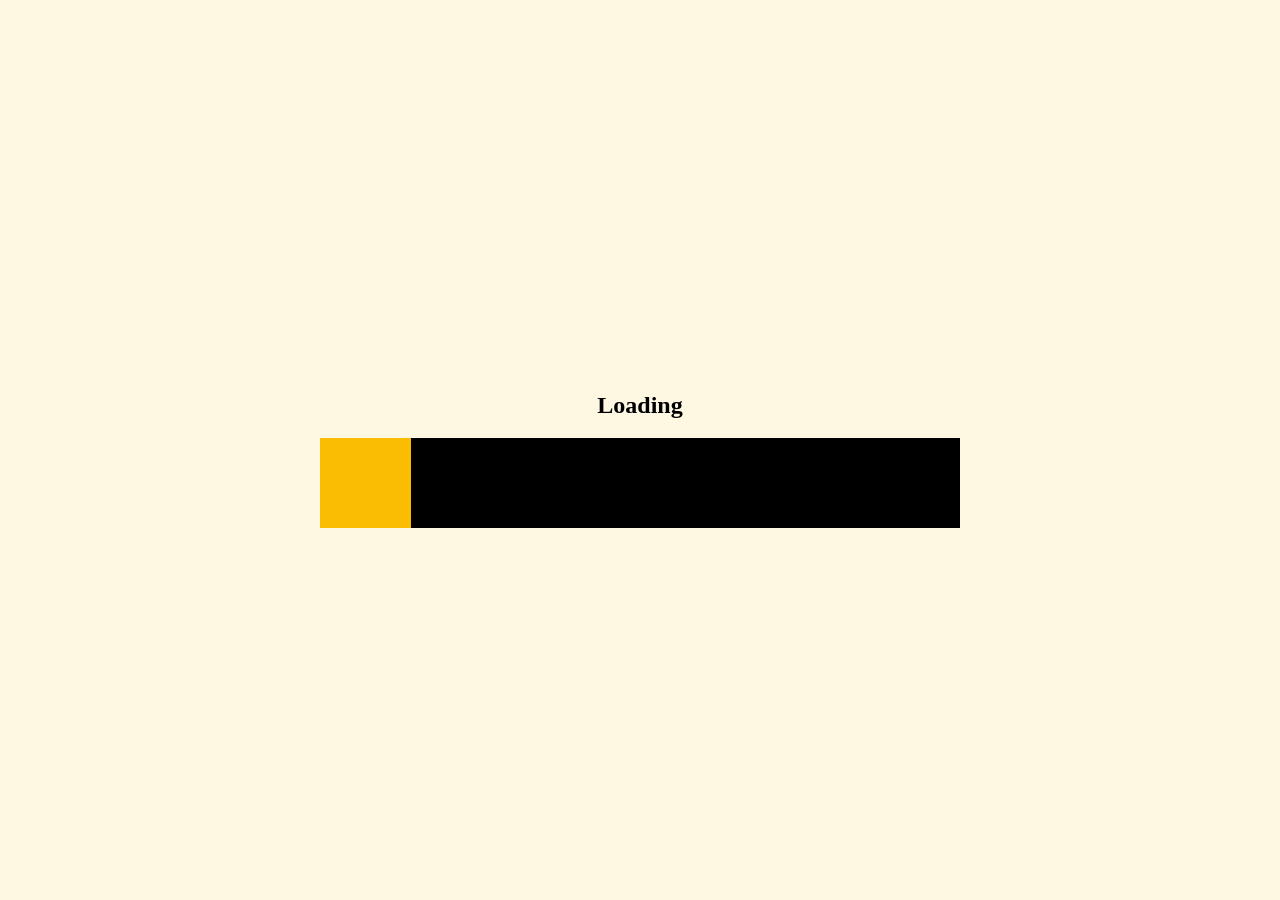
<file: cat-base.html>
<!DOCTYPE html><html><head><link rel="stylesheet" href="./css/common.css"><link rel="stylesheet" href="./css/loading.css"><link rel="stylesheet" href="./css/cat-base.css"><script src="./js/cat-base.js" type="module"></script></head><body><div id="loading-content" class="v-align hidden"><h3 id="ur-display">User Rank: <span id="user-rank"></span></h3><div id="base-section-nav" class="h-align"><button type="button" id="treasure-tab">Treasures</button> <button type="button" id="cannon-tab">Ototo Development</button> <button type="button" id="upgrades-tab">Base Upgrades</button> <button type="button" id="other-tab">Other</button></div><div id="quick-complete" class="h-align"><button type="button" title="Clear all set values in this tab." id="reset-tab">Reset Everything</button> <button type="button" title="Max all set values in this tab." id="max-tab">Max Everything</button></div><div id="tab-list"><div id="treasure-selector" class="v-align"></div><div id="cat-base-selector" class="h-align"></div><div id="upgrade-selector" class="h-align"></div><div id="other-selector" class="v-align"><h3>Aku Seal</h3><div class="h-align"><img id="seal-altar" src="./assets/img/active_altar.png" loading="lazy"><div class="v-align"><div class="h-align"><label for="seal-broken">Seal Broken?</label> <input type="checkbox" id="seal-broken" title="Whether the Aku Realms have been cleared, disabling the Aku Altar."></div><div class="h-align"><label for="seal-level">Aku Seal Level</label><div class="v-align"><svg id="seal-up-arrow" class="upgrade-arrow" viewBox="0 0 32 24"><path d="M0 24 L16 8 L32 24"></path></svg> <input type="number" min="0" max="50" step="1" id="seal-level" title="The maximum level of units while the Aku Altar is active."> <svg id="seal-down-arrow" class="upgrade-arrow" viewBox="0 0 32 24"><path d="M0 0 L16 16 L32 0"></path></svg></div></div></div></div></div></div></div></body></html>
</file>
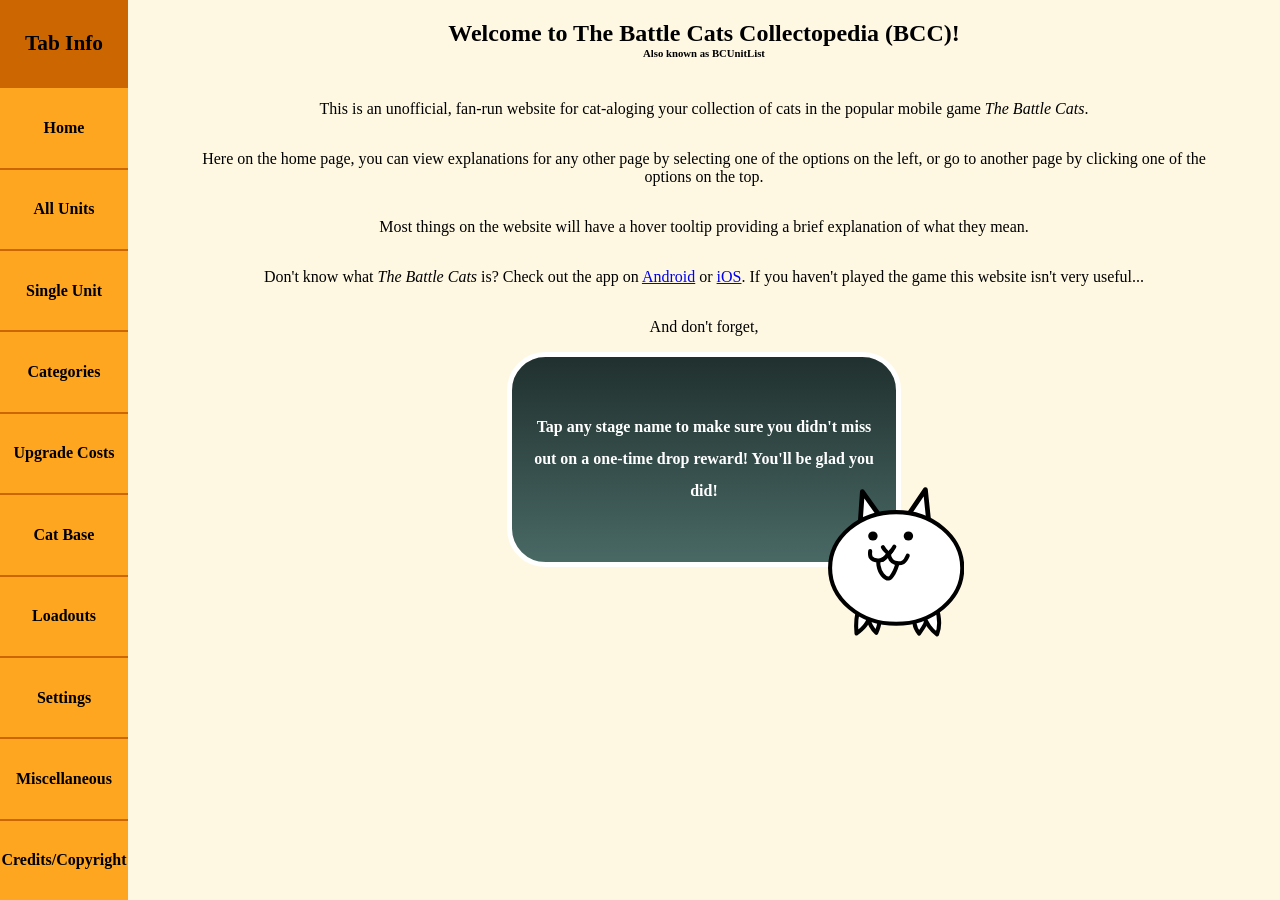
<file: home.html>
<!DOCTYPE html><html><head><link rel="stylesheet" href="./css/common.css"><link rel="stylesheet" href="./css/home.css"><script src="./js/home.js" type="module"></script></head><body><div id="loading-content"><nav id="home-sidebar"><div class="sidebar-section sidebar-title">Tab Info</div><div class="sidebar-section clickable">Home</div><div class="sidebar-section clickable">All Units</div><div class="sidebar-section clickable">Single Unit</div><div class="sidebar-section clickable">Categories</div><div class="sidebar-section clickable">Upgrade Costs</div><div class="sidebar-section clickable">Cat Base</div><div class="sidebar-section clickable">Loadouts</div><div class="sidebar-section clickable">Settings</div><div class="sidebar-section clickable">Miscellaneous</div><div class="sidebar-section clickable">Credits/Copyright</div></nav><span></span><div id="home-content-wrapper"><section class="content-section" id="home-content-section"><h2>Welcome to The Battle Cats Collectopedia (BCC)!</h2><h6>Also known as BCUnitList</h6><p>This is an unofficial, fan-run website for cat-aloging your collection of cats in the popular mobile game <i>The Battle Cats</i>.</p><p>Here on the home page, you can view explanations for any other page by selecting one of the options on the left, or go to another page by clicking one of the options on the top.</p><p>Most things on the website will have a hover tooltip providing a brief explanation of what they mean.</p><p>Don't know what <i>The Battle Cats</i> is? Check out the app on <a href="https://play.google.com/store/apps/details?id=jp.co.ponos.battlecatsen&hl=en_US">Android</a> or <a href="https://apps.apple.com/us/app/the-battle-cats/id850057092">iOS</a>. If you haven't played the game this website isn't very useful...</p><p>And don't forget,</p><div id="home-cat-quote" class="h-align"><span id="home-splash"></span> <span id="home-cat"></span></div></section><section class="content-section hidden"><h2>All Units</h2><p>This tab displays a list of every unit in the game, sorted by rarity.</p><img src="./assets/img/home-tutorial/unit-row-example-1.png" loading="lazy"><p>By clicking or scrolling, you can change every aspect of a unit to match how you've upgraded them:</p><img src="./assets/img/home-tutorial/unit-row-example-2.png" loading="lazy"><hr><p>With so many units, it can be hard to find a specific one. Use the quick nav at the bottom left to jump to a unit or rarity.</p><img src="./assets/img/home-tutorial/unit-quick-nav-example.png" loading="lazy"><p>For more information on unit tables, check the unit tables section in the Miscellaneous section.</p></section><section class="content-section hidden"><h2>Single Unit</h2><p>If you just want to update a single unit, there's no reason to wait for all of the units' data to load.</p><p>This page displays all of a single unit's information on one page.</p><img src="./assets/img/home-tutorial/single-unit-example.png" loading="lazy"></section><section class="content-section hidden"><h2>Categories</h2><p>Categories are a way of organizing cats into groups of related units, such as all units from the same gacha banner, or all Li'l cats.</p><p>This tab acts the same as the All Units tab, but instead of tables for each rarity, there are tables for each category.</p><img src="./assets/img/home-tutorial/category-example.png" loading="lazy"><p>There are a bunch of predefined categories; you can customize which categories are shown, or create your own, in the Settings tab.</p></section><section class="content-section hidden"><h2>Upgrade Costs</h2><p>Ever wonder how much EXP you need to level up every unit to level 30. How about how much catfruit you need to farm?</p><p>In the Upgrade Costs tab, you can view the total amount of every resource in the game needed to fully upgrade every cat of a certain rarity or category.</p><img src="./assets/img/home-tutorial/cost-example.png" loading="lazy"><p>Total upgrade costs are shown for every unit rarity, and for every category of units (see Categories and Settings sections).</p><p>There are two special categories, "All Units", which is self-explanatory, and "Abilities", which are the non-cat upgrades shown in the in-game upgrade menu after the normal cats.</p><p>Finally, for any category with an Uber Super Rare, there is an option to include resources needed for Ultra Form and Ultra Talent related upgrades. When this is turned off, any upgrade that relies on spending Dark Catseyes is not counted in the upgrade costs.</p></section><section class="content-section hidden"><h2>Cat Base</h2><p>This page contains all of the upgrades that effect gameplay but aren't related to units.</p><p>At the top of the page is your total user rank, useful for seeing if you missed a unit when entering values. There are also several subtabs.</p><img src="./assets/img/home-tutorial/ur-example.png" loading="lazy"><p>The first subtab is for treasures. There is a slider for each treasure in each chapter, as well as buttons to quickly max treasures, since you have them all maxed, right?</p><img src="./assets/img/home-tutorial/treasure-example.png" loading="lazy"><p>The second subtab is for the Cat Cannon & variants. You can level up each part of the different designs.</p><img src="./assets/img/home-tutorial/cannon-example.png" loading="lazy"><p>The third subtab is for having purchased The Cat God (completely different from the popular unit Cat God), and for your levels in each Ability. Abilities are the blue orbs in the normal cat upgrade menu that aren't actually cats, e.g. the Study ability that increases EXP earned.</p><img src="./assets/img/home-tutorial/ability-example.png" loading="lazy"><p>The final subtab is for the random other upgrades that don't fit cleanly into a specific subtab. Right now, the only upgrades in here are the Aku Altar level cap, and a toggle for if the Aku Altar has been fully disabled.</p></section><section class="content-section hidden"><h2>Loadouts</h2><p>With the limited number of in-game loadouts, it can be difficult to save loadouts for specific stages.</p><p>In the Loadouts tab, you can create loadouts like in game, equipping cannon parts and any unit you own in the website. Ownership is defined as the unit being at least level 1.</p><img src="./assets/img/home-tutorial/loadout-example.png" loading="lazy"><p>You can also generate a share code. This code can be entered into the "Freeform Loadouts" view, which lets you create loadouts with any unit in the game, even if you haven't marked them as owned on the website.</p><p>These share codes are a great way to ask for advice on a loadout or to give someone a loadout to help them with a stage they're struggling on.</p><div class="v-align" id="home-break-overflow"><p>The loadout in the previous image, for example, can be loaded using the following code!</p><h6>[base64]</h6></div><p>In the "Freeform Loadouts" view, you can also modify the unit's upgrades, and your cannon levels, without modifying your units elsewhere on the site.</p><img src="./assets/img/home-tutorial/freeform-loadout-modify-example.png" loading="lazy"></section><section class="content-section hidden"><h2>Settings</h2><p>There are several types of settings, starting with global unit filters. These are especially useful filters that apply to the entire website. This website contains every unit in every version of the game, but since it's primarilly English focused, units exclusive to non-English versions of the game are hidden by default using one of these global filters.</p><img src="./assets/img/home-tutorial/not-in-en-example.png" loading="lazy"><p>Next is the global category selection. This is like the global unit filters, but for entire unit categories. This does not effect the individual unit views, only categories as in the Categories and Upgrade Costs tabs.</p><img src="./assets/img/home-tutorial/category-selector-example.png" loading="lazy"><p>After that is the custom unit categories section. This allows you to create categories with any grouping of units you want.</p><img src="./assets/img/home-tutorial/custom-category-example.png" loading="lazy"><p>These custom categories work like any other category. You can even hide them in the global category selection if you want!</p><img src="./assets/img/home-tutorial/custom-category-result-example.png" loading="lazy"><p>Then, there are the settings that modify how you view the website. They are divided into three parts:</p><ul><li>Organization settings are settings that effect how some things get displayed, making it easier to focus on what you care about the most.<ul><li><p><b>Auto-Collapse Tables</b>: You can click on the title of any table that displays units to hide the units. This option has those tables start collapsed.</p></li><li><p><b>Auto-Collapse Category Sections</b>: Categories are divided into sections (e.g. "Collabs" or "Seasonal Events"). Like with tables, you can click on these section titles to collapse them, hiding all of the categories inside. This option has those sections start collapsed.</p></li><li><p><b>Single Category Display</b>: This option has the Categories and Upgrade Costs pages only show one category at a time, using the "Select Categories" panel at the bottom of the page to switch between categories.</p></li></ul></li><li>Default Sort settings is a single setting that controls exactly what the name suggests. Any table with units in it will be initially sorted using the sort specified here.<ul><li><b>In-Game Order</b> sorts units based on their order in the actual game, which is a weird mix of the unit's category, ID, and date added to the game.</li><li><b>ID</b> sorts units by the numerical order of their IDs.</li><li><b>Names</b> sorts units by the alphabetical order of their current form's name.</li><li><b>Forms</b> sorts units by their current form, Normal → Evolved → True → Ultra</li><li><b>Levels</b> sorts units numerically, first by total regular level, then by total plus level.</li><li><b>Talents</b> sorts units by their number of maxed talents, then by their number of upgraded talents.</li><li><b>Talent Orbs</b> sorts units by the rank(s) of their highest ranked orb(s), so 1 S rank orb beats 2 A rank orbs.</li><li><b>Favorited</b> puts favorited units before nonfavorited units.</li></ul>All of these sort options can be ascending or descending. If there is ever a tie, the tie is resolved by using the two unit's IDs in numerical order.</li><li>Other settings are miscellaneous settings that do something unique.<ul><li><p><b>Arrow Upgrade Controls</b>: Adds increment and decrement arrows for anything on the website that you modify by scrolling the mouse wheel. Good for people without a scroll wheel!</p></li></ul><img src="./assets/img/home-tutorial/arrow-control-example.png" loading="lazy"><ul><li><p><b>Show Empty Categories</b>: By default, any category containing only units that are filtered out by global filters is removed. This setting stops that, so every category always exists.</p></li><li><p><b>Short Browsing History</b>: By default, this website creates a new entry in your browsing history every time you switch tabs. This can quickly fill up your browsing history. This setting makes it so changing tabs does not effect the page history.</p></li></ul></li></ul><p>Lastly, there are the save management settings. These are powerful settings, so be careful when using one.</p><p>Import Save allows you to load a save from a file or from the clipboard. You can create a save in the clipboard or in a file using the options from Export Save.</p><p>Lastly, there is an option to delete your save data. This deletes everything, including settings, and cannot be undone except by loading a previous save (Assuming you created one).</p><p>After importing or deleting a save, it is recommended that you refresh the page, or at least change tabs, before attempting to make any changes.</p><p>There is a small message at the bottom of the page when using any of the save management settings. If that box is red, it means the action you tried to do failed, so read it carefully!</p></section><section class="content-section hidden"><h2>Miscellaneous</h2><p>This section covers features and information about the website not specific to a single tab.</p><p>In the top right, you'll see Update <span id="home-update-ver"></span>. This site is updated manually, so that number lets you know what version of the app the site is updated to. Any new units, upgrades/forms, or mechanics that are added in an update after the one displayed have not been added yet, so please be patient :)</p><p>Throughout the site, there are several tables containing multiple units. These tables have a settings button in the top right, where you can filter the units shown in the table, or quickly modify all of the units.</p><p>By activating Quick-Edit Mode, all selected options to the left will be applied when clicking the + button that normally opens the unit's stats. Disable Quick-Edit Mode to be able to access stats again.</p><img src="./assets/img/home-tutorial/pre-quick-change.png" loading="lazy"><p>↓</p><img src="./assets/img/home-tutorial/quick-change.png" loading="lazy"><p>↓</p><img src="./assets/img/home-tutorial/post-quick-change.png" loading="lazy"><p>Many of these tables will also have units with orb slots. By clicking a slot, you can create or modify an orb to give to that unit.</p><img src="./assets/img/home-tutorial/orb-modal-example.png" loading="lazy"><p>Orbs are divided into two types: Ability orbs and Effect orbs. Effect orbs increase a unit's effectiveness against a specific trait, while Ability orbs give the unit a new unique ability. The above image shows an effect orb being created.</p><p>Thoughout the site there are also several places where you can search for units. These places all also have a + button that opens up an advanced search.</p><p>The advanced search lets you filter search results by properties of a unit, like their rarity or abilities.</p><img src="./assets/img/home-tutorial/advanced-search.png" loading="lazy"><p>In the above image, the search required the unit to be an Uber Super Rare that can target Angel, Alien, and Aku, and that has the Conjure ability. As of 14.5, the only unit that meets these criteria is Mamolan Pasalan.</p><p>Lastly, if you encounter any errors with the site, unit values that are incorrect, or just have something that you think it's really important gets added, please let me know! On the GitHub, there is a few issue templates for different possible issues. Please use one of those, but before you do, double check that there isn't actually a mistake on the Wiki or from your end.</p></section><section class="content-section hidden"><h2>Credits/Copyright</h2><div class="home-citation"><a href="https://battlecats.miraheze.org/wiki/Battle_Cats_Wiki">https://battlecats.miraheze.org/wiki/Battle_Cats_Wiki</a><p>For unit data, images, and data validation.</p></div><div class="home-citation"><a href="https://thanksfeanor.pythonanywhere.com/xpcurves">https://thanksfeanor.pythonanywhere.com/xpcurves</a><p>For providing more accurate XP level curves for old/weird collab units.</p></div><div class="home-citation"><a href="https://mygamatoto.com">https://mygamatoto.com</a><p>For unit data and generally being a helpful source of information.</p></div><div class="home-citation"><a href="https://github.com/battlecatsinfo/battlecatsinfo.github.io">https://github.com/battlecatsinfo/battlecatsinfo.github.io</a><p>For having a lot of information about the Japanese version of the game.</p></div><div class="home-citation"><a href="https://github.com/battlecatsultimate/BCU-java-PC">https://github.com/battlecatsultimate/BCU-java-PC</a><p>For several images that are a pain to find otherwise.</p></div><p>And of course PONOS Corporation for making the game!</p><h4>Copyright Notice</h4><p>All data and images from The Battle Cats, as well as the name, brand, and any other related content, belong to PONOS Corporation. I do not make any claim of ownership for anything originally produced by PONOS.</p><p>This site is non-profit, and exists under fair use as an educational/informational tool.</p></section></div></div></body></html>
</file>
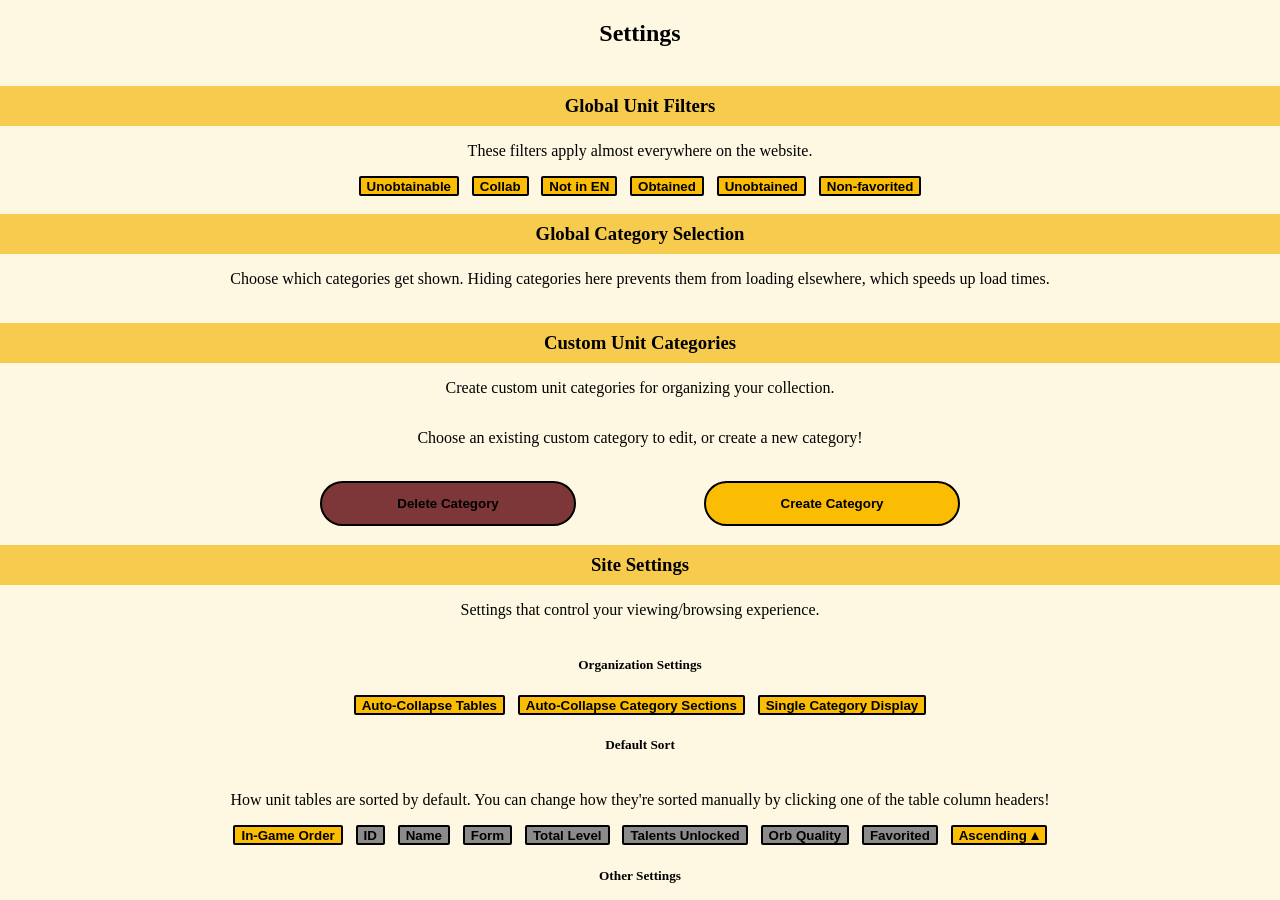
<file: settings.html>
<!DOCTYPE html><html><head><link rel="stylesheet" href="./css/common.css"><link rel="stylesheet" href="./css/settings.css"><link rel="stylesheet" href="./css/custom-category.css"><link rel="stylesheet" href="./css/suggestion-dropdown.css"><link rel="stylesheet" href="./css/search-modal.css"><script src="./js/settings.js" type="module"></script></head><body><div id="loading-content"><h2>Settings</h2><section><h3>Global Unit Filters</h3><p>These filters apply almost everywhere on the website.</p><div class="h-align h-spacer"><button type="button" class="filter-button" title="Units that cannot be added to a loadout without cheating (e.g. Summons)" id="fake-filter">Unobtainable</button> <button type="button" class="filter-button" title="Collab Exclusive Units" id="collab-filter">Collab</button> <button type="button" class="filter-button" title="JP/KR/TW Exclusive Units" id="version-filter">Not in EN</button> <button type="button" class="filter-button" title="Obtained Units" id="obtained-filter">Obtained</button> <button type="button" class="filter-button" title="Unobtained Units" id="unobtained-filter">Unobtained</button> <button type="button" class="filter-button" title="Favorited Units" id="favorite-filter">Non-favorited</button></div></section><section><h3>Global Category Selection</h3><p>Choose which categories get shown. Hiding categories here prevents them from loading elsewhere, which speeds up load times.</p><div id="category-selection"></div></section><section><h3>Custom Unit Categories</h3><p>Create custom unit categories for organizing your collection.</p><div id="category-creator" class="v-align hidden"><div class="h-align h-spacer"><label for="category-name">Enter custom category name:</label> <input type="text" id="category-name" placeholder="Enter name here..." maxlength="64"></div><div class="h-align"><input type="text" id="add-unit" placeholder="Search for ID/Name..."> <button type="button" id="add-unit-advanced"><svg viewBox="0 0 9.72 9.72" xmlns="http://www.w3.org/2000/svg"><path d="M3.7 4.59c.1.11.16.26.16.41v4.42c0 .27.32.4.51.21L5.6 8.22c.17-.2.26-.3.26-.49V5c0-.15.06-.3.16-.41L9.56.76C9.83.47 9.62 0 9.23 0H.5C.11 0-.1.47.17.76L3.7 4.59z"/></svg></button></div><div id="category-units" class="h-align h-spacer"></div><div class="h-align h-spacer"><button type="button" id="cancel-category-creation" class="filter-button inactive">Cancel</button> <button type="button" id="create-category-creation" class="filter-button"></button></div></div><div id="category-creator-menu" class="v-align"><p>Choose an existing custom category to edit, or create a new category!</p><div id="created-category-list" class="h-align h-spacer"></div><div class="h-align"><button type="button" title="Delete an existing category" class="filter-button inactive" disabled="true" id="delete-category">Delete Category</button> <button type="button" title="Create or modify a category" class="filter-button" id="open-creator">Create Category</button></div></div></section><section><h3>Site Settings</h3><p>Settings that control your viewing/browsing experience.</p><div class="v-align"><h5>Organization Settings</h5><div class="h-align h-spacer"><button type="button" class="filter-button" title="Whether tables are collapsed by default" id="auto-collapse-filter">Auto-Collapse Tables</button> <button type="button" class="filter-button" title="Whether category sections are collapsed by default" id="auto-group-collapse-filter">Auto-Collapse Category Sections</button> <button type="button" class="filter-button" title="Show only one category at a time, loading and de-loading categories instead of just hiding them" id="single-category-filter">Single Category Display</button></div></div><div class="v-align"><h5>Default Sort</h5><p>How unit tables are sorted by default. You can change how they're sorted manually by clicking one of the table column headers!</p><div class="h-align h-spacer"><button type="button" class="filter-button" id="ingame-sort-option">In-Game Order</button> <button type="button" class="filter-button" id="id-sort-option">ID</button> <button type="button" class="filter-button" id="name-sort-option">Name</button> <button type="button" class="filter-button" id="form-sort-option">Form</button> <button type="button" class="filter-button" id="level-sort-option">Total Level</button> <button type="button" class="filter-button" id="talent-sort-option">Talents Unlocked</button> <button type="button" class="filter-button" id="orb-sort-option">Orb Quality</button> <button type="button" class="filter-button" id="favorite-sort-option">Favorited</button> <button type="button" class="filter-button" id="toggle-ascending"><span>Ascending</span> <svg class="sort-direction" viewBox="0 0 32 32"><path d="M0 32 L16 0 L32 32"></path></svg></button></div></div><div class="v-align"><h5>Other Settings</h5><div class="h-align h-spacer"><button type="button" class="filter-button" title="Enables/Disables arrows for changing unit XP level and talent level" id="arrow-upgrade-filter">Arrow Upgrade Controls</button> <button type="button" class="filter-button" title="Whether categories where all units are filtered out are still shown" id="show-empty-filter">Show Empty Categories</button> <button type="button" class="filter-button" title="Browsing history only gets updated once per site visit, instead of upon changing tabs" id="history-filter">Short Browsing History</button></div></div></section><section><h3>Save Management</h3><p>Manage your saved information. All information is saved locally on your computer.</p><div class="v-align"><h4>Import Save</h4><div class="h-align h-spacer"><button type="button" class="filter-button super-category-button" title="Import Save from File" id="load-file-save">Import from File</button> <button type="button" class="filter-button super-category-button" title="Paste Save from Clipboard" id="load-clipboard-save">Paste from Clipboard</button></div></div><div class="v-align"><h4>Export Save</h4><div class="h-align h-spacer"><button type="button" class="filter-button super-category-button" title="Export Save to File" id="write-file-save">Export to File</button> <button type="button" class="filter-button super-category-button" title="Copy Save to Clipboard" id="write-clipboard-save">Copy to Clipboard</button></div></div><div class="v-align"><h4>Delete Save</h4><button type="button" class="filter-button super-category-button inactive" title="Export Save to File" id="delete-save">Delete Save Data</button></div></section><div id="warning-modal" class="modal-bg hidden"><div id="warning-modal-border" class="modal-fill"><h2>Warning</h2><p><span id="warning-action-text"></span> will <span id="warning-action-action"></span> all current unit data and settings. Are you sure you want to continue?</p><div id="file-selector" class="hidden v-align"><label for="file-selected" class="filter-button" id="file-selector-button">Choose File</label> <input type="file" id="file-selected" title="Choose a file"><div id="file-name">No file selected</div></div><div id="option-box"><button type="button" class="filter-button" title="Cancel actions, don't change anything" id="cancel-overwrite">Cancel</button> <button type="button" class="filter-button" title="Continue, overwrite current data" id="confirm-overwrite">Confirm</button></div></div></div></div></body></html>
</file>
<file: css/common.css>
@keyframes rainbow{0%,to{background-color:var(--rainbow-bg1)}12.5%{background-color:var(--rainbow-bg2)}25%{background-color:var(--rainbow-bg3)}37.5%{background-color:var(--rainbow-bg4)}50%{background-color:var(--rainbow-bg5)}62.5%{background-color:var(--rainbow-bg6)}75%{background-color:var(--rainbow-bg7)}87.5%{background-color:var(--rainbow-bg8)}}:root{--text:#000000;--base-bg:#ffffff;--highlight-bg:#fef8e3;--highlight-bg2:#ffe3ac;--saving-bg:#4e3c0477;--content:#fbbc04;--highlight-content:#f7cb4d;--content-border:#d8a406;--modal-fade:#000000CC;--warning:#e62427;--highlight-warning:#ff5255;--warning-border:#c01d20;--fadeout-timer:4s;--normal-content:#c8c8c8;--normal-bg:#ffffff;--normal-bg2:#efefef;--normal-border:#999999;--special-content:#cd67bb;--special-bg:#f8a8f1;--special-bg2:#eb90e3;--special-border:#a84d98;--rare-content:#db8a47;--rare-bg:#f5ac74;--rare-bg2:#ef9a5b;--rare-border:#a86229;--super-rare-content:#89b1bc;--super-rare-bg:#c5f2f7;--super-rare-bg2:#c0e3e7;--super-rare-border:#578491;--uber-rare-content:#ead635;--uber-rare-bg:#fcf683;--uber-rare-bg2:#f7ee57;--uber-rare-border:#c2af1f;--legend-rare-content:#ffffff;--legend-rare-hover:#d3d3d3;--legend-rare-border:#141414;--rainbow-bg1:#ff9999;--rainbow-bg2:#ffe699;--rainbow-bg3:#ccff99;--rainbow-bg4:#99ffb3;--rainbow-bg5:#99ffff;--rainbow-bg6:#99b3ff;--rainbow-bg7:#cc99ff;--rainbow-bg8:#ff99e6;--ability-upgade-content:#2ce5e6;--ability-upgade-bg:#baf2f4;--ability-upgade-bg2:#a0e6e9;--ability-upgade-border:#09b0ad;--inactive-content:#8b8b8b;--inactive-bg:#bebebe;--inactive-bg2:#8d8d8d;--inactive-border:#2c2c2c;--generic-content:#ffa620;--generic-bg:#fff0d2;--generic-bg2:#ffeac0;--generic-border:#cc6600;--rarity-content:var(--content);--rarity-bg:var(--highlight-bg);--rarity-bg2:var(--highlight-bg2);--rarity-border:var(--content-border)}.ability-upgrade-color{--rarity-content:var(--ability-upgade-content);--rarity-bg:var(--ability-upgade-bg);--rarity-bg2:var(--ability-upgade-bg2);--rarity-border:var(--ability-upgade-border)}.normal-color{--rarity-content:var(--normal-content);--rarity-bg:var(--normal-bg);--rarity-bg2:var(--normal-bg2);--rarity-border:var(--normal-border)}.special-color{--rarity-content:var(--special-content);--rarity-bg:var(--special-bg);--rarity-bg2:var(--special-bg2);--rarity-border:var(--special-border)}.rare-color{--rarity-content:var(--rare-content);--rarity-bg:var(--rare-bg);--rarity-bg2:var(--rare-bg2);--rarity-border:var(--rare-border)}.super-rare-color{--rarity-content:var(--super-rare-content);--rarity-bg:var(--super-rare-bg);--rarity-bg2:var(--super-rare-bg2);--rarity-border:var(--super-rare-border)}.uber-rare-color{--rarity-content:var(--uber-rare-content);--rarity-bg:var(--uber-rare-bg);--rarity-bg2:var(--uber-rare-bg2);--rarity-border:var(--uber-rare-border)}.legend-rare-color{--rarity-content:var(--legend-rare-content);--rarity-border:var(--legend-rare-border)}.legend-row-1{--rarity-bg:var(--rainbow-bg1);--rarity-bg2:var(--rainbow-bg1)}.legend-row-2{--rarity-bg:var(--rainbow-bg2);--rarity-bg2:var(--rainbow-bg2)}.legend-row-3{--rarity-bg:var(--rainbow-bg3);--rarity-bg2:var(--rainbow-bg3)}.legend-row-4{--rarity-bg:var(--rainbow-bg4);--rarity-bg2:var(--rainbow-bg4)}.legend-row-5{--rarity-bg:var(--rainbow-bg5);--rarity-bg2:var(--rainbow-bg5)}.legend-row-6{--rarity-bg:var(--rainbow-bg6);--rarity-bg2:var(--rainbow-bg6)}.legend-row-7{--rarity-bg:var(--rainbow-bg7);--rarity-bg2:var(--rainbow-bg7)}.legend-row-8{--rarity-bg:var(--rainbow-bg8);--rarity-bg2:var(--rainbow-bg8)}.legend-rare-animation{animation:rainbow 8s linear 0s infinite forwards}html{overflow-x:hidden;scrollbar-color:var(--content-border) var(--highlight-content);height:100%;max-height:100%}body,iframe{width:100%;height:100%}*,body{scrollbar-width:thin}body{display:grid;background-color:var(--highlight-bg);padding:0;margin:0;max-height:100%;position:relative;box-sizing:border-box}#loading-content{height:100%;overflow-y:auto;box-sizing:border-box;padding-bottom:5vh}*{scrollbar-color:var(--rarity-border) var(--rarity-content)}iframe{border:0}button{border:2px solid var(--text)}.clickable,button{background-color:var(--rarity-content);cursor:pointer;transition:background-color .1s ease,filter .1s ease;font-weight:bolder;user-select:none}.clickable:disabled,button:disabled{filter:brightness(.9) grayscale(.6);cursor:not-allowed}.clickable:not(:disabled):hover,button:not(:disabled):hover{filter:invert(.1) brightness(.9)}img{-webkit-user-drag:none;user-select:none}td{padding:0}input{accent-color:var(--rarity-content)}.h-align,.v-align{display:flex;align-items:center;justify-content:center}.v-align{flex-direction:column}.global-hidden,.hidden{display:none!important}.invisible{visibility:hidden}.two-pane{display:grid;grid-template-columns:50% 50%;grid-template-rows:100%}.transitionless{transition:none!important}.inactive{--rarity-content:var(--inactive-content)!important;--rarity-bg:var(--inactive-bg)!important;--rarity-bg2:var(--inactive-bg2)!important;--rarity-border:var(--inactive-border)!important}
</file>
<file: css/loading.css>
#loading-icon:not(.hidden){position:absolute;width:100vw;height:100vh;top:0;display:flex;flex-direction:column;align-items:center;justify-content:center;z-index:1000000000000000;background-color:var(--highlight-bg)}#loading-container{width:50%;height:10vh;background-color:#000;display:flex;align-items:flex-start}#loading-progress{width:0;height:100%;background-color:var(--content)}
</file>
<file: css/cat-base.css>
#loading-content{min-height:100vh;background-color:var(--highlight-bg2);justify-content:start;overflow-y:scroll}#tab-list{height:1fr;width:100%}#ur-display,.treasure-chapter{background-color:var(--highlight-bg)}#ur-display{width:100%;text-align:center;margin:0;padding:3vh 0}#base-section-nav{background-color:var(--content);width:100%}img{user-select:none}#base-section-nav>button{width:100%;text-wrap:nowrap;padding:2vh 0;height:100%;border:0;font-size:12pt;text-decoration:none;color:var(--text);vertical-align:middle;border-left:1px solid var(--content-border)}.treasure-chapter{width:90vw;margin:3vh auto;padding:1vh 1vw;border-radius:1vw}.treasure-chapter>h4{cursor:pointer;user-select:none}.treasure-wrapper{flex-wrap:wrap}.treasure-selector img{width:15vw}.slider-wrapper{margin:1vh 1vw}.slider-wrapper img{width:40px}.slider-wrapper input{writing-mode:vertical-lr;height:15vh;transform:rotate(180deg)}#other-selector{justify-content:start}#other-selector label{font-weight:bolder;padding-right:1vw}#other-selector .h-align{margin:2vh 0}#cat-base-selector{flex-wrap:wrap;column-gap:2vw;row-gap:2vw;width:80%;padding:3vh 10%}.base-image{position:relative;width:90px;aspect-ratio:1/2}.base-image>img{position:absolute;top:0;left:0}.cannon-info{background-color:var(--highlight-bg);border-radius:2vh;padding:2vh}.base-values p{margin:0;padding:0;padding:0 .5vw;font-weight:700}.base-values label:not(:last-child){margin-bottom:2vh}.base-values label{justify-content:end}input[type=number]{text-align:center;margin:.5vh 0}input[type=number]::-webkit-inner-spin-button,input[type=number]::-webkit-outer-spin-button{-webkit-appearance:none;margin:0}.upgrade-arrow{height:14px;cursor:pointer;user-select:none}#quick-complete{background-color:var(--highlight-bg2);width:100%;column-gap:20vw;padding:2vh 0}#quick-complete button{padding:1vh 1vw;border-radius:10000px}#reset-tab{background-color:var(--warning)}#upgrade-selector{flex-wrap:wrap;column-gap:2vw;row-gap:2vw;width:80%;padding:3vh 10%}#upgrade-selector>div{min-width:15vw;padding:2vh;background-color:var(--highlight-bg);border-radius:2vh}#upgrade-selector>div h4{margin:0}#upgrade-selector>div img{aspect-ratio:1/1;width:131px}.upgrade-box{min-height:180px;height:100%}.upgrade-plus-text{margin:0;padding:0}#seal-altar{max-height:30vh}input[type=range]{accent-color:var(--rarity-content);fill:var(--generic-content)}
</file>
<file: css/home.css>
@keyframes bob{0%,50%,to{transform:translateY(0)}30%{transform:translateY(10px)}}:root{--rarity-content:var(--generic-content);--rarity-bg:var(--generic-bg);--rarity-bg2:var(--generic-bg2);--rarity-border:var(--generic-border)}#loading-content{display:grid;grid-template-columns:10vw 1fr;grid-template-rows:100%}#home-sidebar,.sidebar-section{background-color:var(--generic-content);display:flex;align-items:center}#home-sidebar{width:10vw;flex-direction:column;position:fixed;top:0;left:0;bottom:0}.sidebar-section{font-size:12pt;font-weight:bolder;max-height:10vh;flex-grow:1;justify-content:center;user-select:none;cursor:pointer;width:100%}.sidebar-section:not(:last-of-type){border-bottom:2px solid var(--generic-border)}.sidebar-title{background-color:var(--generic-border);font-size:16pt}.content-section{display:flex;flex-direction:column;align-items:center;padding-bottom:10vh;padding-left:5vw;padding-right:5vw;text-align:center}.content-section img{max-width:100%}#home-cat-quote{position:relative;width:28vw;aspect-ratio:2/1;background-image:linear-gradient(to bottom,#20302e,#496965);color:#fff;font-weight:bolder;font-size:12pt;line-height:2;border-radius:3vw;border:5px solid #fff;text-align:center;padding:1vw;user-select:none;cursor:pointer}#home-content-section h2{margin-bottom:0}#home-content-section h6{margin-top:0}.multi-image-example p{font-size:72pt;margin:2vh}#home-break-overflow{overflow-wrap:anywhere;max-width:50%}ul{text-align:left;font-size:12pt}ul ul{font-size:10pt}.home-citation p{margin-top:.1vh;margin-bottom:3vh}#home-content-section{overflow:clip}#home-cat{--size:150px;position:absolute;display:block;width:var(--size);aspect-ratio:1/1;top:calc(100% - calc(var(--size)/2));left:calc(100% - calc(var(--size)/2));background-image:url(../assets/img/cat.svg);background-size:contain;background-repeat:no-repeat;background-position:center;animation:1s ease bob infinite}
</file>
<file: css/settings.css>
@keyframes jitter{0%,to{transform:translate(var(--jitter),var(--jitter))}25%{transform:translate(calc(-1*var(--jitter)),var(--jitter))}50%{transform:translate(calc(-1*var(--jitter)),calc(-1*var(--jitter)))}75%{transform:translate(var(--jitter),calc(-1*var(--jitter)))}}:root{--jitter:1px}.filter-button{color:var(--text);border:2px solid var(--text);border-radius:2px;height:20px}#loading-content{height:100%;overflow-y:scroll;width:100%}#category-selection,#loading-content,section{display:flex;flex-direction:column;align-items:center}section{width:100%}#loading-content h3{width:100%;text-align:center;background-color:var(--highlight-content);padding:1vh 0;margin-bottom:0;cursor:pointer;user-select:none}.h-spacer{column-gap:1vw;row-gap:1vw;max-width:100%;flex-wrap:wrap}#category-selection{justify-content:center}.super-category-wrapper{max-width:80%;text-align:center}.sub-category-wrapper{flex-wrap:wrap;column-gap:1vw;row-gap:1vh}.super-category-button{margin-bottom:1vh;margin-top:3vh;width:40vw;height:5vh;border-radius:100vw}.super-category-button:not(.inactive){background-color:var(--generic-content)}#loading-content h4{margin:0;padding:0;margin-top:5vh}.modal-bg{position:fixed;top:0;bottom:0;left:0;right:0;z-index:999999999999999999999;background-color:var(--modal-fade);justify-content:center}#option-box,.modal-bg,.modal-fill{display:flex;align-items:center}.modal-fill{width:fit-content;height:fit-content;max-width:90vw;max-height:90vh;background-color:var(--highlight-bg);padding:2vw;border-radius:1vh;position:relative;flex-direction:column;justify-content:center}#option-box{width:100%;justify-content:space-around}#option-box button{width:40%;height:10vh;border-radius:5vh;font-size:20pt}#confirm-overwrite:hover{background-color:var(--warning);animation:jitter .1s linear;animation-iteration-count:infinite}#file-selected{display:none}#file-selector-button{background-color:var(--content);padding:1vh 3vw;border-radius:3vw;text-align:center;cursor:pointer}#file-selector{margin:2vh 0}.section-collapse~*{display:none!important}.sort-direction{height:8px;aspect-ratio:1/1}.descending .sort-direction{transform:rotate(180deg)}#delete-save{background-color:var(--warning)}
</file>
<file: css/custom-category.css>
#category-creator>:not(:last-child){margin-bottom:2vh}.chip{position:relative;overflow:hidden;width:110px;height:85px}.chip .unit-icon{position:absolute;top:-21px;left:-9px}.chip .remove-unit{position:absolute;top:0;right:0;font-weight:bolder;font-size:12pt;padding:0 10%;background-color:var(--highlight-warning);transition:background-color .2s ease;border:5px solid var(--text);border-left:2px solid var(--text);border-bottom:2px solid var(--text);user-select:none;cursor:pointer}.chip .remove-unit:hover{background-color:var(--warning)}#created-category-list{margin-bottom:2vh}#cancel-category-creation,#create-category-creation,#delete-category,#open-creator{margin:0 5vw;width:20vw;height:5vh;border-radius:1000000px}#cancel-category-creation,#delete-category{background-color:var(--warning)}#add-unit{border:1px solid var(--text);border-right:none}#add-unit-advanced{height:100%;aspect-ratio:1/1;padding:2px;border:1px solid var(--text);border-left:0}
</file>
<file: css/suggestion-dropdown.css>
#search-suggestion-dropdown{position:absolute;height:min-content;max-height:240px;width:max-content;max-width:70ch;overflow-y:scroll;-ms-overflow-style:none;scrollbar-width:none;z-index:9999999999999;border-radius:10px;overscroll-behavior:none;--dropdown-bg:#111111EE;--dropdown-hover-bg:#333333EE;--dropdown-text:#FFFFFF}#search-suggestion-dropdown::-webkit-scrollbar{display:none}#search-suggestion-dropdown div{width:100%;background-color:var(--dropdown-bg);color:var(--dropdown-text);height:30px;font-size:12pt;display:flex;align-items:center;font-weight:bolder;padding-left:10px;padding-right:50px;cursor:pointer}#search-suggestion-dropdown div.suggestion-hovered{background-color:var(--dropdown-hover-bg)}
</file>
<file: css/search-modal.css>
#advanced-search-modal-wrapper{position:fixed;inset:0;z-index:999999999999;background-color:var(--modal-fade);display:flex;align-items:center;justify-content:center}#advanced-search-modal{width:fit-content;height:fit-content;max-width:90%;max-height:90%;min-width:90%;min-height:90%;clip-path:inset(0 round 1vh);box-sizing:border-box;display:grid;grid-template-columns:70% 30%;grid-template-rows:100%;background-color:var(--highlight-bg);border-radius:5px;position:relative}#advanced-search-options,.advanced-wrapper{display:flex;flex-direction:column;align-items:center}#advanced-search-options{overflow-y:auto;padding-bottom:5vh}#advanced-search-name-align{display:grid;grid-template-rows:1fr min-content;grid-template-columns:70% 30%;grid-template-areas:"name search"". owned";row-gap:.5vh;column-gap:1vw;width:90%;margin:0 auto}#advanced-search-enter{grid-area:search;display:flex;align-items:center;justify-content:center;border-radius:10000px;padding:0 1vw;margin:auto}#advanced-search-enter svg{fill:var(--text);height:20px;aspect-ratio:1/1;margin-left:.5vw}#advanced-name-filter{grid-area:name;border-radius:100000px;box-sizing:border-box;padding:0 1vw}#advanced-owned-wrapper{grid-area:owned}.advanced-wrapper{width:90%}#advanced-rarity-spacer,#advanced-trait-spacer{width:100%;display:flex;align-items:center;justify-content:space-around}.advanced-rarity-selector{padding:1vh 1vw;border-radius:10000px;background-color:var(--rarity-bg2);border-color:var(--rarity-border)}.advanced-rarity-selector.inactive{animation:none}#advanced-trait-spacer{justify-content:center;column-gap:1vw}.advanced-trait-selector-wrapper{cursor:pointer;display:flex;align-items:center;justify-content:center;position:relative}.advanced-trait-selector-wrapper.inactive .advanced-trait-selector{filter:grayscale(.75)}.advanced-trait-selector-wrapper svg{stroke-width:20;stroke:var(--warning-border);position:absolute;top:0;left:0;right:0;bottom:0;border-radius:6px;display:none}.advanced-trait-selector-wrapper.inactive svg{display:unset}#advanced-ability-spacer{display:flex;flex-direction:column;align-items:start;justify-content:center;row-gap:1vw}.advanced-ability-group{display:flex;align-items:center;justify-content:start;column-gap:.25vw}.advanced-ability-selector{cursor:pointer}.advanced-ability-selector.inactive{filter:grayscale(1)}#advanced-stats-spacer{display:grid;grid-template-columns:50% 50%;width:90%;margin:auto}.advanced-single-stat-wrapper:nth-last-child(1):nth-child(odd){grid-column:span 2;justify-self:center;width:50%}.advanced-single-stat-wrapper{display:flex;align-items:center;justify-content:space-evenly;height:7vh}.advanced-single-stat-wrapper input,.advanced-stat-label{width:10ch;text-align:center}.advanced-stat-label{font-weight:700;margin:0}#advanced-stat-option-wrapper,.advaced-label-spacer{display:flex;align-items:center;justify-content:center}#advanced-stat-option-wrapper{justify-content:space-around;width:90%;margin:auto}#advanced-level-sim-label{margin-right:1vw}.advanced-level-option:not(:last-of-type){border-right:none}#advanced-search-results,.advanced-result-wrapper{display:flex;flex-direction:column;align-items:center}#advanced-search-results{--scale:calc(80 / 85);background-color:var(--highlight-bg2);border-left:2px solid var(--content-border)}#advanced-results-content{width:95%;height:100%;padding:1vh 2.5%;display:flex;align-items:start;justify-content:space-evenly;flex-wrap:wrap;column-gap:1vw;row-gap:1vw;overflow-y:scroll}.advanced-result-wrapper{justify-content:center;width:calc(110px*var(--scale))}.advanced-icon-centering{width:calc(110px*var(--scale));min-width:calc(110px*var(--scale));max-width:calc(110px*var(--scale));height:calc(85px*var(--scale));overflow:hidden;position:relative}.advanced-icon-centering img{height:calc(128px*var(--scale));position:absolute;top:calc(-21px*var(--scale));left:calc(-9px*var(--scale));cursor:pointer}.advanced-result-details,.advanced-result-id{width:100%;box-sizing:border-box;border:1px solid var(--rarity-border);background-color:var(--rarity-content)}.advanced-result-id{margin:0;text-align:center}.legend-rare-color .advanced-result-id{animation:rainbow 8s linear 0s infinite forwards}.advanced-simple-result .advanced-result-details,.advanced-simple-result .advanced-result-id{display:none}.advanced-result-details{display:grid;height:calc(calc(110px*var(--scale))/3);grid-template-columns:2fr 2fr 1fr 1fr;grid-template-rows:50% 50%;grid-template-areas:"tt ut n e""tt ut t u"}.advanced-talent-required,.advanced-ut-required{width:100%;height:100%;box-sizing:border-box;border-right:1px solid var(--rarity-border)}.advanced-talent-required{display:flex;align-items:center;justify-content:center;grid-area:tt}.advanced-ut-required{position:relative;grid-area:ut}.advanced-np-img{width:80%}.advanced-ut-required .advanced-np-img{width:70%;top:1px;left:1px;position:absolute}.advanced-dark-img{width:70%;bottom:1px;right:1px;position:absolute}.advanced-form-option{text-align:center;user-select:none}.advanced-form-0,.advanced-form-1{border-bottom:1px solid var(--rarity-border)}.advanced-form-0{grid-area:n;border-right:1px solid var(--rarity-border)}.advanced-form-1{grid-area:e}.advanced-form-2{grid-area:t;border-right:1px solid var(--rarity-border)}.advanced-form-3{grid-area:u}.advanced-clickable{cursor:pointer}.advanced-resource img{filter:grayscale(1)}#advanced-search-exit{width:2vw;height:2vw;position:fixed;top:1vw;right:1vw;cursor:pointer;fill:var(--content)}#advanced-search-exit:hover{filter:invert(.1)}.exclude-all-wrapper{margin-top:2vh}#search-loading-msg{margin-top:auto;margin-bottom:auto;font-weight:bolder;font-size:16pt}
</file>
